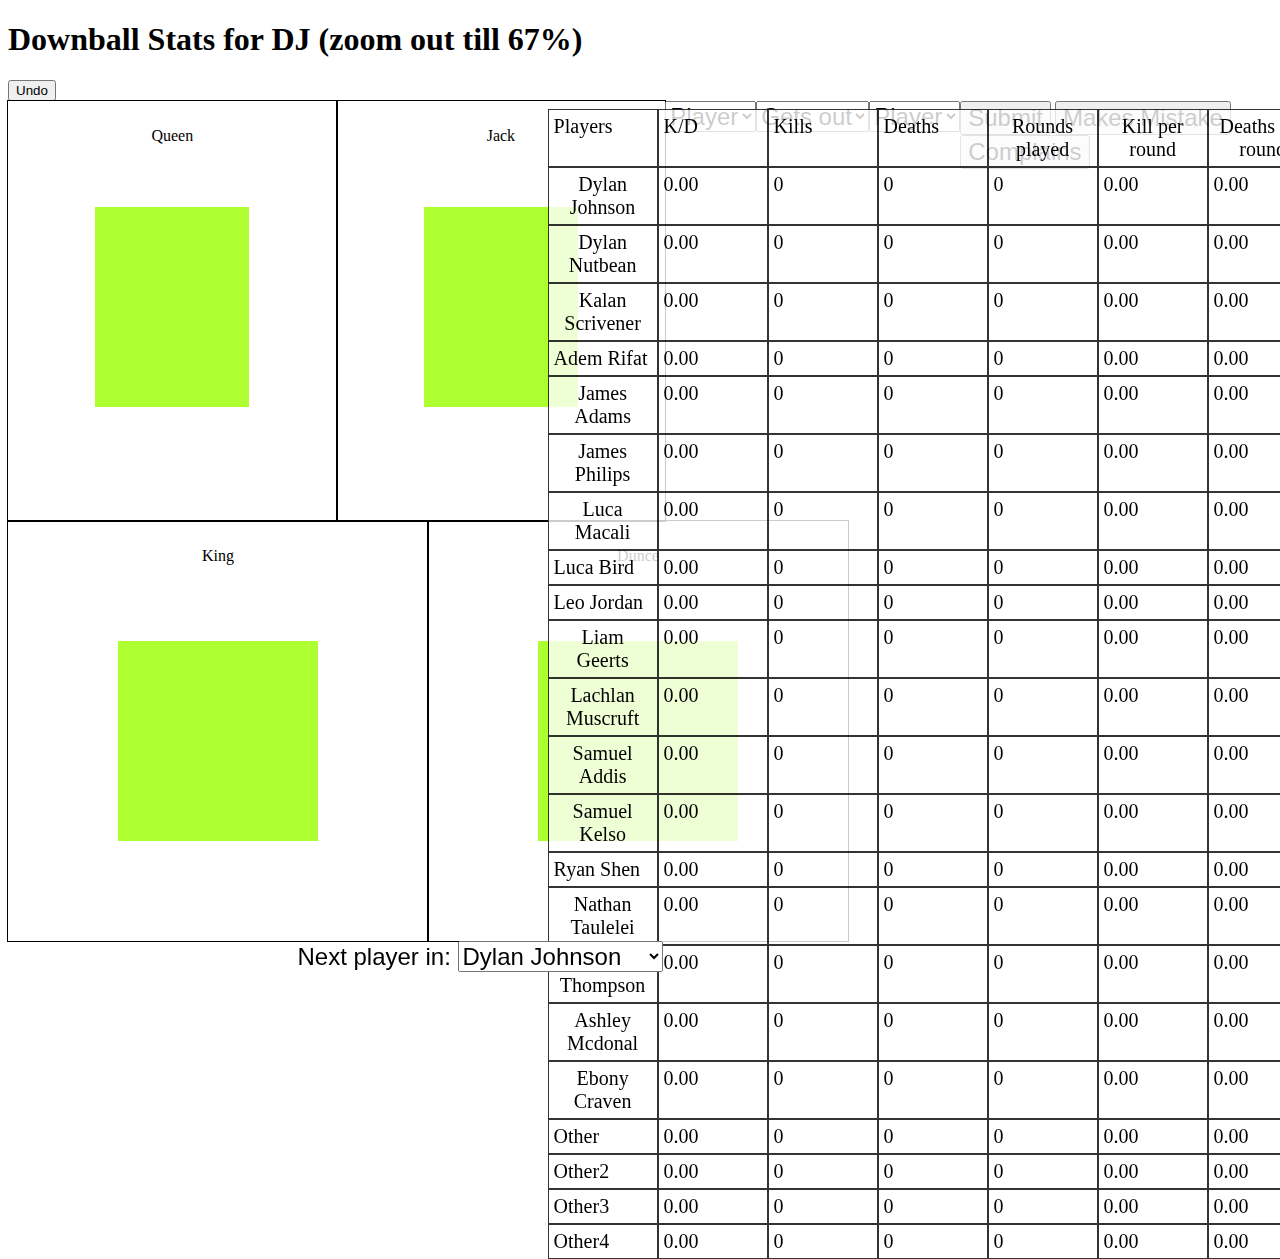
<file: index.html>
<!DOCTYPE html>
<html>
<head>
  <link rel="stylesheet" href="styles.css">
  <script src="script.js" defer></script>
</head>

<h1>Downball Stats for DJ (zoom out till 67%)</h1>
<body>
  <button onclick="undo()">Undo</button>
    <div class="row noMargin">
        <div class="brah">
          <p>Queen</p>
          <button class="queen" id="queen" oncontextmenu="placequeen();return false;"></button>
          </p>
        </div>
        <div class="brah">
          <p>Jack</p>
          <button class="jack" id="jack" oncontextmenu="placejack();return false;" ></button>
        </p>
        </div>
        <div> 
          <form action="" method="post" id="person1"> 
            <label for="firstplayer" class="secondthing"></label>
            <select name="firstPlayers" id="firstplayer" class="secondthing">
              <option id="formselectking">Player</option>
              <option id="formselectqueen">Player</option>
              <option id="formselectjack">Player</option>
              <option id="formselectdunce">Player</option>
            </select>
          </form>

          </div>
          <div>
          <form action="" method="post" id="person1">
            <select name="events" id="events" class="secondthing">
              <option value="Gets out">Gets out</option>
              <!-- <option value="Aces">Ace serves</option>   -->
            </select>
          </div>
          </form>
         <div>
          <form action="" method="post" id="person1"> 
            <label for="firstplayer" class="secondthing"></label>
            <select name="firstPlayers" id="secondplayer" class="secondthing">
              <option id="formselectkingsecond">Player</option>
              <option id="formselectqueensecond">Player</option>
              <option id="formselectjacksecond">Player</option>
              <option id="formselectduncesecond">Player</option>
            </select>
          </form>
          </div>
          <div>
          <button onclick="return doeverything()" class="secondthing">Submit</button>
          <button onclick="return domistake()" class="secondthing">Makes Mistake</button>
          <button onclick="return docomplaints()" class="secondthing">Complains</button>
        </div>
      </div>
      <div class="row noMargin">
        <div class="brah">
          <p>King</p>
          <button class="king" id="king"  oncontextmenu="placeking();return false;"></button>
          </button>
        </div>
        <div class="brah">
            <p>Dunce</p>
            <button class="dunce" id="dunce" oncontextmenu="placedunce();return false;"></button>
        </div>
  <div class="grid-container">
    <div class="grid-item">Players</div>
    <div class="grid-item">K/D</div>
    <div class="grid-item">Kills</div>  
    <div class="grid-item">Deaths</div>
    <div class="grid-item">Rounds played</div>
    <div class="grid-item">Kill per round</div>
    <div class="grid-item">Deaths per round</div>
    <div class="grid-item">Mistakes</div>  
    <div class="grid-item">Complaints</div>
    
    <div class="grid-item" value="Dylan Johnson">Dylan Johnson</div>
    <div class="grid-item" id="Dylan JohnsonKD">0.00</div>
    <div class="grid-item" id="Dylan Johnsonkills">0</div>
    <div class="grid-item" id="Dylan Johnsondeaths">0</div>
    <div class="grid-item" id="Dylan JohnsonRounds played">0</div>
    <div class="grid-item" id="Dylan JohnsonKill per round">0.00</div>
    <div class="grid-item" id="Dylan JohnsonDeaths per round">0.00</div>
    <div class="grid-item" id="Dylan Johnsonmistakes">0</div>
    <div class="grid-item" id="Dylan JohnsonComplaints">0</div>

    <div class="grid-item" value="Dylan Nutbean" >Dylan Nutbean</div>
    <div class="grid-item" id="Dylan NutbeanKD">0.00</div>
    <div class="grid-item" id="Dylan Nutbeankills">0</div>
    <div class="grid-item" id="Dylan Nutbeandeaths">0</div>
    <div class="grid-item" id="Dylan NutbeanRounds played">0</div>
    <div class="grid-item" id="Dylan NutbeanKill per round">0.00</div>
    <div class="grid-item" id="Dylan NutbeanDeaths per round">0.00</div>
    <div class="grid-item" id="Dylan Nutbeanmistakes">0</div>
    <div class="grid-item" id="Dylan NutbeanComplaints">0</div>

    <div class="grid-item" value="Kalan Scrivener">Kalan Scrivener</div>
    <div class="grid-item" id="Kalan ScrivenerKD">0.00</div>
    <div class="grid-item" id="Kalan Scrivenerkills">0</div>
    <div class="grid-item" id="Kalan Scrivenerdeaths">0</div>
    <div class="grid-item" id="Kalan ScrivenerRounds played">0</div>
    <div class="grid-item" id="Kalan ScrivenerKill per round">0.00</div>
    <div class="grid-item" id="Kalan ScrivenerDeaths per round">0.00</div>
    <div class="grid-item" id="Kalan Scrivenermistakes">0</div>
    <div class="grid-item" id="Kalan ScrivenerComplaints">0</div>

    <div class="grid-item" value="Adem Rifat">Adem Rifat</div>
    <div class="grid-item" id="Adem RifatKD">0.00</div>
    <div class="grid-item" id="Adem Rifatkills">0</div>
    <div class="grid-item" id="Adem Rifatdeaths">0</div>
    <div class="grid-item" id="Adem RifatRounds played">0</div>
    <div class="grid-item" id="Adem RifatKill per round">0.00</div>
    <div class="grid-item" id="Adem RifatDeaths per round">0.00</div>
    <div class="grid-item" id="Adem Rifatmistakes">0</div>
    <div class="grid-item" id="Adem RifatComplaints">0</div>

    <div class="grid-item" value="James Adams">James Adams</div>
    <div class="grid-item" id="James AdamsKD">0.00</div>
    <div class="grid-item" id="James Adamskills">0</div>
    <div class="grid-item" id="James Adamsdeaths">0</div>
    <div class="grid-item" id="James AdamsRounds played">0</div>
    <div class="grid-item" id="James AdamsKill per round">0.00</div>
    <div class="grid-item" id="James AdamsDeaths per round">0.00</div>
    <div class="grid-item" id="James Adamsmistakes">0</div>
    <div class="grid-item" id="James AdamsComplaints">0</div>

    <div class="grid-item" value="James Philips">James Philips</div>
    <div class="grid-item" id="James PhilipsKD">0.00</div>
    <div class="grid-item" id="James Philipskills">0</div>
    <div class="grid-item" id="James Philipsdeaths">0</div>
    <div class="grid-item" id="James PhilipsRounds played">0</div>
    <div class="grid-item" id="James PhilipsKill per round">0.00</div>
    <div class="grid-item" id="James PhilipsDeaths per round">0.00</div>
    <div class="grid-item" id="James Philipsmistakes">0</div>
    <div class="grid-item" id="James PhilipsComplaints">0</div>

    <div class="grid-item" value="Luca Macali">Luca Macali</div>
    <div class="grid-item" id="Luca MacaliKD">0.00</div>
    <div class="grid-item" id="Luca Macalikills">0</div>
    <div class="grid-item" id="Luca Macalideaths">0</div>
    <div class="grid-item" id="Luca MacaliRounds played">0</div>
    <div class="grid-item" id="Luca MacaliKill per round">0.00</div>
    <div class="grid-item" id="Luca MacaliDeaths per round">0.00</div>
    <div class="grid-item" id="Luca Macalimistakes">0</div>
    <div class="grid-item" id="Luca MacaliComplaints">0</div>

    <div class="grid-item" value="Luca Bird">Luca Bird</div>
    <div class="grid-item" id="Luca BirdKD">0.00</div>
    <div class="grid-item" id="Luca Birdkills">0</div>
    <div class="grid-item" id="Luca Birddeaths">0</div>
    <div class="grid-item" id="Luca BirdRounds played">0</div>
    <div class="grid-item" id="Luca BirdKill per round">0.00</div>
    <div class="grid-item" id="Luca BirdDeaths per round">0.00</div>
    <div class="grid-item" id="Luca Birdmistakes">0</div>
    <div class="grid-item" id="Luca BirdComplaints">0</div>

    <div class="grid-item" value="Leo Jordan">Leo Jordan</div>
    <div class="grid-item" id="Leo JordanKD">0.00</div>
    <div class="grid-item" id="Leo Jordankills">0</div>
    <div class="grid-item" id="Leo Jordandeaths">0</div>
    <div class="grid-item" id="Leo JordanRounds played">0</div>
    <div class="grid-item" id="Leo JordanKill per round">0.00</div>
    <div class="grid-item" id="Leo JordanDeaths per round">0.00</div>
    <div class="grid-item" id="Leo Jordanmistakes">0</div>
    <div class="grid-item" id="Leo JordanComplaints">0</div>
    
    <div class="grid-item" value="Liam Geerts">Liam Geerts</div>
    <div class="grid-item" id="Liam GeertsKD">0.00</div>
    <div class="grid-item" id="Liam Geertskills">0</div>
    <div class="grid-item" id="Liam Geertsdeaths">0</div>
    <div class="grid-item" id="Liam GeertsRounds played">0</div>
    <div class="grid-item" id="Liam GeertsKill per round">0.00</div>
    <div class="grid-item" id="Liam GeertsDeaths per round">0.00</div>
    <div class="grid-item" id="Liam Geertsmistakes">0</div>
    <div class="grid-item" id="Liam GeertsComplaints">0</div>

    <div class="grid-item" value="Lachlan Muscruft">Lachlan Muscruft</div>
    <div class="grid-item" id="Lachlan MuscruftKD">0.00</div>
    <div class="grid-item" id="Lachlan Muscruftkills">0</div>
    <div class="grid-item" id="Lachlan Muscruftdeaths">0</div>
    <div class="grid-item" id="Lachlan MuscruftRounds played">0</div>
    <div class="grid-item" id="Lachlan MuscruftKill per round">0.00</div>
    <div class="grid-item" id="Lachlan MuscruftDeaths per round">0.00</div>
    <div class="grid-item" id="Lachlan Muscruftmistakes">0</div>
    <div class="grid-item" id="Lachlan MuscruftComplaints">0</div>

    <div class="grid-item" value="Samuel Addis">Samuel Addis</div>
    <div class="grid-item" id="Samuel AddisKD">0.00</div>
    <div class="grid-item" id="Samuel Addiskills">0</div>
    <div class="grid-item" id="Samuel Addisdeaths">0</div>
    <div class="grid-item" id="Samuel AddisRounds played">0</div>
    <div class="grid-item" id="Samuel AddisKill per round">0.00</div>
    <div class="grid-item" id="Samuel AddisDeaths per round">0.00</div>
    <div class="grid-item" id="Samuel Addismistakes">0</div>
    <div class="grid-item" id="Samuel AddisComplaints">0</div>

    <div class="grid-item" value="Samuel Kelso">Samuel Kelso</div>
    <div class="grid-item" id="Samuel KelsoKD">0.00</div>
    <div class="grid-item" id="Samuel Kelsokills">0</div>
    <div class="grid-item" id="Samuel Kelsodeaths">0</div>
    <div class="grid-item" id="Samuel KelsoRounds played">0</div>
    <div class="grid-item" id="Samuel KelsoKill per round">0.00</div>
    <div class="grid-item" id="Samuel KelsoDeaths per round">0.00</div>
    <div class="grid-item" id="Samuel Kelsomistakes">0</div>
    <div class="grid-item" id="Samuel KelsoComplaints">0</div>

    <div class="grid-item" value="Ryan Shen">Ryan Shen</div>
    <div class="grid-item" id="Ryan ShenKD">0.00</div>
    <div class="grid-item" id="Ryan Shenkills">0</div>
    <div class="grid-item" id="Ryan Shendeaths">0</div>
    <div class="grid-item" id="Ryan ShenRounds played">0</div>
    <div class="grid-item" id="Ryan ShenKill per round">0.00</div>
    <div class="grid-item" id="Ryan ShenDeaths per round">0.00</div>
    <div class="grid-item" id="Ryan Shenmistakes">0</div>
    <div class="grid-item" id="Ryan ShenComplaints">0</div>

    <div class="grid-item" value="Nathan Taulelei">Nathan Taulelei</div>
    <div class="grid-item" id="Nathan TauleleiKD">0.00</div>
    <div class="grid-item" id="Nathan Tauleleikills">0</div>
    <div class="grid-item" id="Nathan Tauleleideaths">0</div>
    <div class="grid-item" id="Nathan TauleleiRounds played">0</div>
    <div class="grid-item" id="Nathan TauleleiKill per round">0.00</div>
    <div class="grid-item" id="Nathan TauleleiDeaths per round">0.00</div>
    <div class="grid-item" id="Nathan Tauleleimistakes">0</div>
    <div class="grid-item" id="Nathan TauleleiComplaints">0</div>

    <div class="grid-item" value="Kai Thompson">Kai Thompson</div>
    <div class="grid-item" id="Kai ThompsonKD">0.00</div>
    <div class="grid-item" id="Kai Thompsonkills">0</div>
    <div class="grid-item" id="Kai Thompsondeaths">0</div>
    <div class="grid-item" id="Kai ThompsonRounds played">0</div>
    <div class="grid-item" id="Kai ThompsonKill per round">0.00</div>
    <div class="grid-item" id="Kai ThompsonDeaths per round">0.00</div>
    <div class="grid-item" id="Kai Thompsonmistakes">0</div>
    <div class="grid-item" id="Kai ThompsonComplaints">0</div>

    <div class="grid-item" value="Ashley Mcdonald">Ashley Mcdonal</div>
    <div class="grid-item" id="Ashley McdonaldKD">0.00</div>
    <div class="grid-item" id="Ashley Mcdonaldkills">0</div>
    <div class="grid-item" id="Ashley Mcdonalddeaths">0</div>
    <div class="grid-item" id="Ashley McdonaldRounds played">0</div>
    <div class="grid-item" id="Ashley McdonaldKill per round">0.00</div>
    <div class="grid-item" id="Ashley McdonaldDeaths per round">0.00</div>
    <div class="grid-item" id="Ashley Mcdonaldmistakes">0</div>
    <div class="grid-item" id="Ashley McdonaldComplaints">0</div>

    <div class="grid-item" value="Ebony Craven">Ebony Craven</div>
    <div class="grid-item" id="Ebony CravenKD">0.00</div>
    <div class="grid-item" id="Ebony Cravenkills">0</div>
    <div class="grid-item" id="Ebony Cravendeaths">0</div>
    <div class="grid-item" id="Ebony CravenRounds played">0</div>
    <div class="grid-item" id="Ebony CravenKill per round">0.00</div>
    <div class="grid-item" id="Ebony CravenDeaths per round">0.00</div>
    <div class="grid-item" id="Ebony Cravenmistakes">0</div>
    <div class="grid-item" id="Ebony CravenComplaints">0</div>

    <div class="grid-item" value="Other">Other</div>
    <div class="grid-item" id="OtherKD">0.00</div>
    <div class="grid-item" id="Otherkills">0</div>
    <div class="grid-item" id="Otherdeaths">0</div>
    <div class="grid-item" id="OtherRounds played">0</div>
    <div class="grid-item" id="OtherKill per round">0.00</div>
    <div class="grid-item" id="OtherDeaths per round">0.00</div>  
    <div class="grid-item" id="Othermistakes">0</div>
    <div class="grid-item" id="OtherComplaints">0</div>

    <div class="grid-item" value="Other2">Other2</div>
    <div class="grid-item" id="Other2KD">0.00</div>
    <div class="grid-item" id="Other2kills">0</div>
    <div class="grid-item" id="Other2deaths">0</div>
    <div class="grid-item" id="Other2Rounds played">0</div>
    <div class="grid-item" id="Other2Kill per round">0.00</div>
    <div class="grid-item" id="Other2Deaths per round">0.00</div>  
    <div class="grid-item" id="Other2mistakes">0</div>
    <div class="grid-item" id="Other2Complaints">0</div>

    <div class="grid-item" value="Other3">Other3</div>
    <div class="grid-item" id="Other3KD">0.00</div>
    <div class="grid-item" id="Other3kills">0</div>
    <div class="grid-item" id="Other3deaths">0</div>
    <div class="grid-item" id="Other3Rounds played">0</div>
    <div class="grid-item" id="Other3Kill per round">0.00</div>
    <div class="grid-item" id="Other3Deaths per round">0.00</div>  
    <div class="grid-item" id="Other3mistakes">0</div>
    <div class="grid-item" id="Other3Complaints">0</div>

    <div class="grid-item" value="Other4">Other4</div>
    <div class="grid-item" id="Other4KD">0.00</div>
    <div class="grid-item" id="Other4kills">0</div>
    <div class="grid-item" id="Other4deaths">0</div>
    <div class="grid-item" id="Other4Rounds played">0</div>
    <div class="grid-item" id="Other4Kill per round">0.00</div>
    <div class="grid-item" id="Other4Deaths per round">0.00</div>  
    <div class="grid-item" id="Other4mistakes">0</div>
    <div class="grid-item" id="Other4Complaints">0</div>
    
  </div>
      </div>
     </div>    
    <form action="" method="post" id="this">
      <label for="chooseplayers" class="playerchooselabel">Next player in: </label>
      <select name="Players" id="chooseplayers" class="playerchoose">
        <option value="Dylan Johnson">Dylan Johnson</option>
        <option value="Dylan Nutbean" >Dylan Nutbean</option>
        <option value="Kalan Scrivener">Kalan Scrivener</option>
        <option value="Adem Rifat">Adem Rifat</option>
        <option value="James Adams">James Adams</option>
        <option value="James Philips">James Philips</option>
        <option value="Luca Macali">Luca Macali</option>
        <option value="Luca Bird">Luca Bird</option>
        <option value="Leo Jordan">Leo Jordan</option>
        <option value="Liam Geerts">Liam Geerts</option>
        <option value="Lachlan Muscruft">Lachlan Muscruft</option>
        <option value="Samuel Addis">Samuel Addis</option>
        <option value="Samuel Kelso">Samuel Kelso</option>
        <option value="Ryan Shen">Ryan Shen</option>
        <option value="Nathan Taulelei">Nathan Taulelei</option>
        <option value="Kai Thompson">Kai Thompson</option>
        <option value="Ashley Mcdonald">Ashley Mcdonald</option>
        <option value="Ebony Craven">Ebony Craven</option>
        <option value="other">Other</option>
        <option value="other2">Other2</option>
        <option value="other3">Other3</option>
        <option value="other3">Other4</option>
      </select>
      <br><br>
    </form> 
  </div>
</body>

</html>
</file>
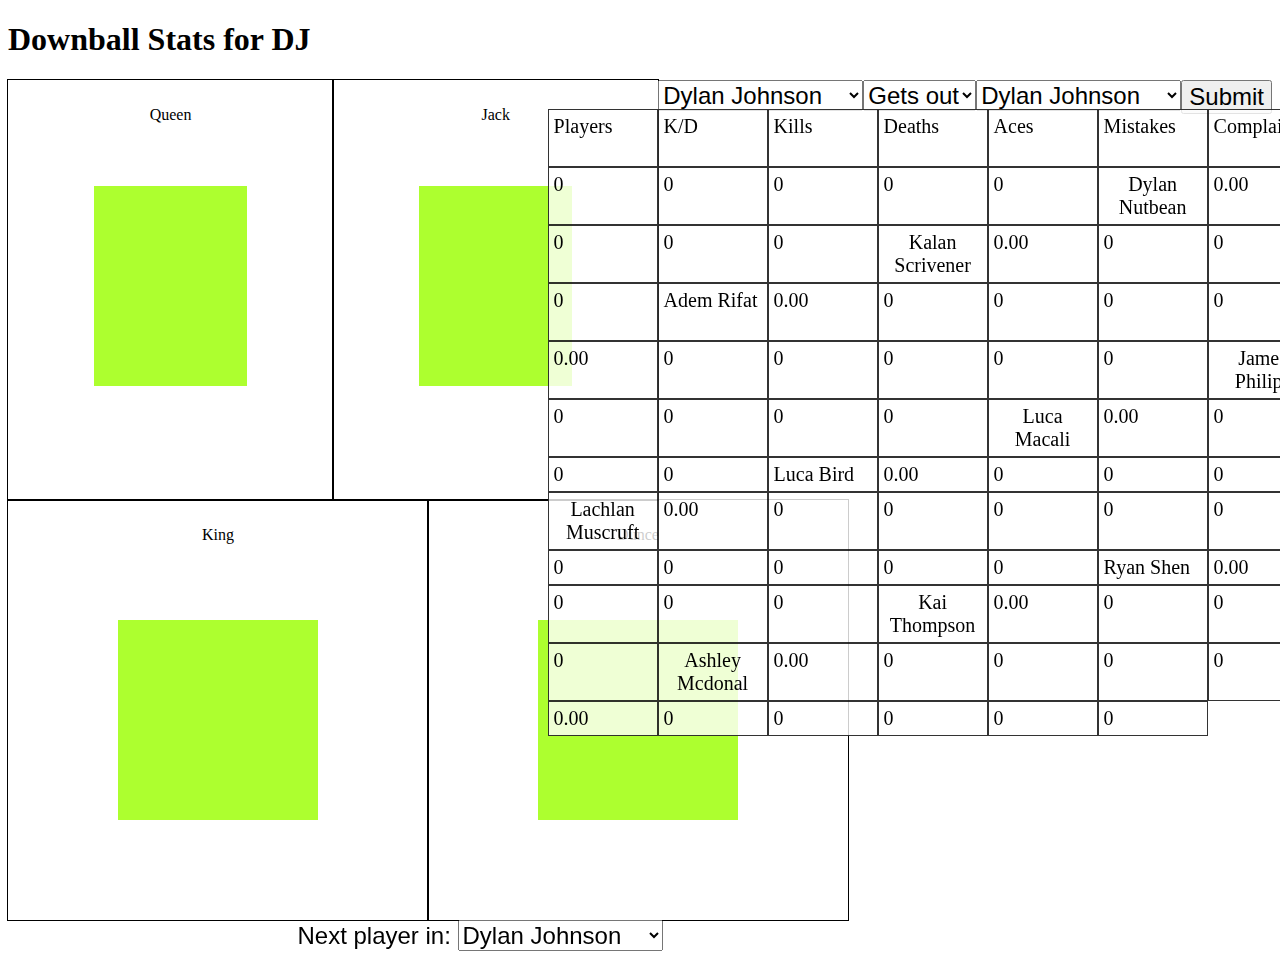
<file: main.html>
<!DOCTYPE html>
<html>
    <head>
        <link rel="stylesheet" href="styles.css">
        <script src="script.js" defer></script>
        </head>

<h1>Downball Stats for DJ</h1>
<body>
    <div class="row noMargin">
        <div class="brah">
          <p>Queen</p>
          <button class="queen" id="queen" onclick="queenout()" oncontextmenu="placequeen();return false;"></button>
          </p>
        </div>
        <div class="brah">
          <p>Jack</p>
          <button class="jack" id="jack" onclick="jackout()" oncontextmenu="placejack();return false;" ></button>
        </p>
        </div>
        <div> 
          <form action="" method="post" id="person1">
            <label for="firstplayer" class="secondthing"></label>
            <select name="firstPlayers" id="firstplayer" class="secondthing">
              <option value="Dylan Johnson">Dylan Johnson</option>
              <option value="Dylan Nutbean" >Dylan Nutbean</option>
              <option value="Kalan Scrivener">Kalan Scrivener</option>
              <option value="Adem Rifat">Adem Rifat</option>
              <option value="James Adams">James Adams</option>
              <option value="James Philips">James Philips</option>
              <option value="Luca Macali">Luca Macali</option>
              <option value="Luca Bird">Luca Bird</option>
              <option value="Lachlan Muscruft">Lachlan Muscruft</option>
              <option value="Samuel Addis">Samuel Addis</option>
              <option value="Ryan Shen">Ryan Shen</option>
              <option value="Kai Thompson">Kai Thompson</option>
              <option value="Ashley Mcdonald">Ashley Mcdonald</option>
              <option value="Ebony Craven">Ebony Craven</option>
            </select>
          </form>
          </div>
          <div>
          <form action="" method="post" id="person1">
            <select name="events" id="events" class="secondthing">
              <option value="Gets out">Gets out</option>
              <!-- <option value="Aces">Ace serves</option>   -->
            </select>
          </div>
          </form>
         <div>
          <form action="" method="post" id="person2">
            <select name="secondPlayers" id="secondplayer" class="secondthing">
              <option value="Dylan Johnson">Dylan Johnson</option>
              <option value="Dylan Nutbean" >Dylan Nutbean</option>
              <option value="Kalan Scrivener">Kalan Scrivener</option>
              <option value="Adem Rifat">Adem Rifat</option>
              <option value="James Adams">James Adams</option>
              <option value="James Philips">James Philips</option>
              <option value="Luca Macali">Luca Macali</option>
              <option value="Luca Bird">Luca Bird</option>
              <option value="Lachlan Muscruft">Lachlan Muscruft</option>
              <option value="Samuel Addis">Samuel Addis</option>
              <option value="Ryan Shen">Ryan Shen</option>
              <option value="Kai Thompson">Kai Thompson</option>
              <option value="Ashley Mcdonald">Ashley Mcdonald</option>
              <option value="Ebony Craven">Ebony Craven</option>
            </select>
          </form>
          </div>
          <div>
          <button onclick="return doeverything()" class="secondthing">Submit</button>
        </div>
      </div>
      <div class="row noMargin">
        <div class="brah">
          <p>King</p>
          <button class="king" id="king" onclick="kingout()" oncontextmenu="placeking();return false;"></button>
          </button>
        </div>
        <div class="brah">
            <p>Dunce</p>
            <button class="dunce" id="dunce" onclick="dunceout()" oncontextmenu="placedunce();return false;"></button>
        </div>

  <div class="grid-container">
    <div class="grid-item">Players</div>
    <div class="grid-item">K/D</div>
    <div class="grid-item">Kills</div>  
    <div class="grid-item">Deaths</div>
    <div class="grid-item">Aces</div>
    <div class="grid-item">Mistakes</div>  
    <div class="grid-item">Complaints</div>
    
    <div class="grid-item" value="Dylan Johnson">Dylan Johnson</div>
    <div class="grid-item" id="Dylan JohnsonKD">0.00</div>
    <div class="grid-item" id="Dylan Johnsonkills">0</div>
    <div class="grid-item" id="Dylan Johnsondeaths">0</div>
    <div class="grid-item" id="Dylan JohnsonAces">0</div>
    <div class="grid-item" id="Dylan Johnsonmistakes">0</div>
    <div class="grid-item" id="Dylan JohnsonComplaints">0</div>

    <div class="grid-item" value="Dylan Nutbean" >Dylan Nutbean</div>
    <div class="grid-item" id="Dylan NutbeanKD">0.00</div>
    <div class="grid-item" id="Dylan Nutbeankills">0</div>
    <div class="grid-item" id="Dylan Nutbeandeaths">0</div>
    <div class="grid-item" id="Dylan NutbeanAces">0</div>
    <div class="grid-item" id="Dylan Nutbeanmistakes">0</div>
    <div class="grid-item" id="Dylan NutbeanComplaints">0</div>

    <div class="grid-item" value="Kalan Scrivener">Kalan Scrivener</div>
    <div class="grid-item" id="Kalan ScrivenerKD">0.00</div>
    <div class="grid-item" id="Kalan Scrivenerkills">0</div>
    <div class="grid-item" id="Kalan Scrivenerdeaths">0</div>
    <div class="grid-item" id="Kalan ScrivenerAces">0</div>
    <div class="grid-item" id="Kalan Scrivenermistakes">0</div>
    <div class="grid-item" id="Kalan ScrivenerComplaints">0</div>

    <div class="grid-item" value="Adem Rifat">Adem Rifat</div>
    <div class="grid-item" id="Adem RifatKD">0.00</div>
    <div class="grid-item" id="Adem Rifatkills">0</div>
    <div class="grid-item" id="Adem Rifatdeaths">0</div>
    <div class="grid-item" id="Adem RifatAces">0</div>
    <div class="grid-item" id="Adem Rifatmistakes">0</div>
    <div class="grid-item" id="Adem RifatComplaints">0</div>

    <div class="grid-item" value="James Adams">James Adams</div>
    <div class="grid-item" id="James AdamsKD">0.00</div>
    <div class="grid-item" id="James Adamskills">0</div>
    <div class="grid-item" id="James Adamsdeaths">0</div>
    <div class="grid-item" id="James AdamsAces">0</div>
    <div class="grid-item" id="James Adamsmistakes">0</div>
    <div class="grid-item" id="James AdamsComplaints">0</div>

    <div class="grid-item" value="James Philips">James Philips</div>
    <div class="grid-item" id="James PhilipsKD">0.00</div>
    <div class="grid-item" id="James Philipskills">0</div>
    <div class="grid-item" id="James Philipsdeaths">0</div>
    <div class="grid-item" id="James PhilipsAces">0</div>
    <div class="grid-item" id="James Philipsmistakes">0</div>
    <div class="grid-item" id="James PhilipsComplaints">0</div>

    <div class="grid-item" value="Luca Macali">Luca Macali</div>
    <div class="grid-item" id="Luca MacaliKD">0.00</div>
    <div class="grid-item" id="Luca Macalikills">0</div>
    <div class="grid-item" id="Luca Macalideaths">0</div>
    <div class="grid-item" id="Luca MacaliAces">0</div>
    <div class="grid-item" id="Luca Macalimistakes">0</div>
    <div class="grid-item" id="Luca MacaliComplaints">0</div>

    <div class="grid-item" value="Luca Bird">Luca Bird</div>
    <div class="grid-item" id="Luca BirdD">0.00</div>
    <div class="grid-item" id="Luca Birdkills">0</div>
    <div class="grid-item" id="Luca Birddeaths">0</div>
    <div class="grid-item" id="Luca BirdAces">0</div>
    <div class="grid-item" id="Luca Birdmistakes">0</div>
    <div class="grid-item" id="Luca BirdComplaints">0</div>

    <div class="grid-item" value="Lachlan Muscruft">Lachlan Muscruft</div>
    <div class="grid-item" id="Lachlan MuscruftKD">0.00</div>
    <div class="grid-item" id="Lachlan Muscruftkills">0</div>
    <div class="grid-item" id="Lachlan Muscruftdeaths">0</div>
    <div class="grid-item" id="Lachlan MuscruftAces">0</div>
    <div class="grid-item" id="Lachlan Muscruftmistakes">0</div>
    <div class="grid-item" id="Lachlan MuscruftComplaints">0</div>

    <div class="grid-item" value="Samuel Addis">Samuel Addis</div>
    <div class="grid-item" id="Samuel AddisKD">0.00</div>
    <div class="grid-item" id="Samuel Addiskills">0</div>
    <div class="grid-item" id="Samuel Addisdeaths">0</div>
    <div class="grid-item" id="Samuel AddisAces">0</div>
    <div class="grid-item" id="Samuel Addismistakes">0</div>
    <div class="grid-item" id="Samuel AddisComplaints">0</div>

    <div class="grid-item" value="Ryan Shen">Ryan Shen</div>
    <div class="grid-item" id="Ryan ShenKD">0.00</div>
    <div class="grid-item" id="Ryan Shenkills">0</div>
    <div class="grid-item" id="Ryan Shendeaths">0</div>
    <div class="grid-item" id="Ryan ShenAces">0</div>
    <div class="grid-item" id="Ryan Shenmistakes">0</div>
    <div class="grid-item" id="Ryan ShenComplaints">0</div>

    <div class="grid-item" value="Kai Thompson">Kai Thompson</div>
    <div class="grid-item" id="Kai ThompsonKD">0.00</div>
    <div class="grid-item" id="Kai Thompsonkills">0</div>
    <div class="grid-item" id="Kai Thompsondeaths">0</div>
    <div class="grid-item" id="Kai ThompsonAces">0</div>
    <div class="grid-item" id="Kai Thompsonmistakes">0</div>
    <div class="grid-item" id="Kai ThompsonComplaints">0</div>

    <div class="grid-item" value="Ashley Mcdonald">Ashley Mcdonal</div>
    <div class="grid-item" id="Ashley McdonaldKD">0.00</div>
    <div class="grid-item" id="Ashley Mcdonaldkills">0</div>
    <div class="grid-item" id="Ashley Mcdonalddeaths">0</div>
    <div class="grid-item" id="Ashley McdonaldAces">0</div>
    <div class="grid-item" id="Ashley Mcdonaldmistakes">0</div>
    <div class="grid-item" id="Ashley McdonaldComplaints">0</div>

    <div class="grid-item" value="Ebony Craven">Ebony Craven</div>
    <div class="grid-item" id="Ebony CravenKD">0.00</div>
    <div class="grid-item" id="Ebony Cravenkills">0</div>
    <div class="grid-item" id="Ebony Cravendeaths">0</div>
    <div class="grid-item" id="Ebony CravenAces">0</div>
    <div class="grid-item" id="Ebony Cravenmistakes">0</div>
    <div class="grid-item" id="Ebony CravenComplaints">0</div>
    
  </div>
      </div>
     </div>    
    <form action="" method="post" id="this">
      <label for="chooseplayers" class="playerchooselabel">Next player in: </label>
      <select name="Players" id="chooseplayers" class="playerchoose">
        <option value="Dylan Johnson">Dylan Johnson</option>
        <option value="Dylan Nutbean" >Dylan Nutbean</option>
        <option value="Kalan Scrivener">Kalan Scrivener</option>
        <option value="Adem Rifat">Adem Rifat</option>
        <option value="James Adams">James Adams</option>
        <option value="James Philips">James Philips</option>
        <option value="Luca Macali">Luca Macali</option>
        <option value="Luca Bird">Luca Bird</option>
        <option value="Lachlan Muscruft">Lachlan Muscruft</option>
        <option value="Samuel Addis">Samuel Addis</option>
        <option value="Ryan Shen">Ryan Shen</option>
        <option value="Kai Thompson">Kai Thompson</option>
        <option value="Ashley Mcdonald">Ashley Mcdonald</option>
        <option value="Ebony Craven">Ebony Craven</option>
      </select>
      <br><br>
    </form> 
  </div>
</body>

</html>
</file>
<file: styles.css>
.row {
    display: flex;
    width: 100%;
  }
  
.brah {
    width: 50%;
    outline: 1px solid black;
    text-align: center;
    width: 400px;
    height: 400px;
    padding: 10px;
}

.king {
    font-size: large;
    background-color: greenyellow;
    text-align: center;
    margin-top: 15%;
    margin-left: 0%;
    position: relative;
    width: 50%;
    height: 50%;
    border: 0px;
} 
  
.king:hover  {
    background-color: rgb(240, 158, 144);
}

.queen {
    font-size: large;
    background-color: greenyellow;
    text-align: center;
    margin-top: 15%;
    margin-left: 0%;
    position: relative;
    width: 50%;
    height: 50%;
    border: 0px;
} 
  
.queen:hover  {
    background-color: rgb(240, 158, 144);
}

.jack {
    font-size: large;
    background-color: greenyellow;
    text-align: center;
    margin-top: 15%;
    margin-left: 0%;
    position: relative;
    width: 50%;
    height: 50%;
    border: 0px;
} 
  
.jack:hover  {
    background-color: rgb(240, 158, 144);
}

.dunce {
    font-size: large;
    background-color: greenyellow;
    text-align: center;
    margin-top: 15%;
    margin-left: 0%;
    position: relative;
    width: 50%;
    height: 50%;
    border: 0px;
} 
  
.dunce:hover  {
    background-color: rgb(240, 158, 144);
}

.playerchooselabel {
    left: 22.9%;
    right: 0;
    font-family: Arial, Helvetica, sans-serif;
    font-size: x-large;
    position: relative;
}
.playerchoose {
    left: 22.9%;
    right: 0;
    font-family: Arial, Helvetica, sans-serif;
    font-size: x-large;
    position: relative;
}

.secondthing {
    left: auto;
    right: 0;
    font-family: Arial, Helvetica, sans-serif;
    font-size: x-large;
    position: sticky;
    
}
.submitbutton {
    left: auto;
    margin-top: auto;
    right:0;
    font-family: Arial, Helvetica, sans-serif;
    font-size: x-large;
    position:sticky;
}

.grid-container {
    display: grid;
    float: left;
    grid-template-columns:  110px  110px 110px 110px 110px 110px 110px 110px 110px;
    padding: 10px;
    width: 15%;
    height: 10%;
    top: 11%;
    position: absolute;
    left: 42%;
  }
.grid-item {    
    background-color: rgba(255, 255, 255, 0.8);
    border: 1px solid rgba(0, 0, 0, 0.8);
    padding: 5px;
    font-size: 20px;
    left: 70%;
    text-align: center;
    display: flex;
    
  }
</file>
